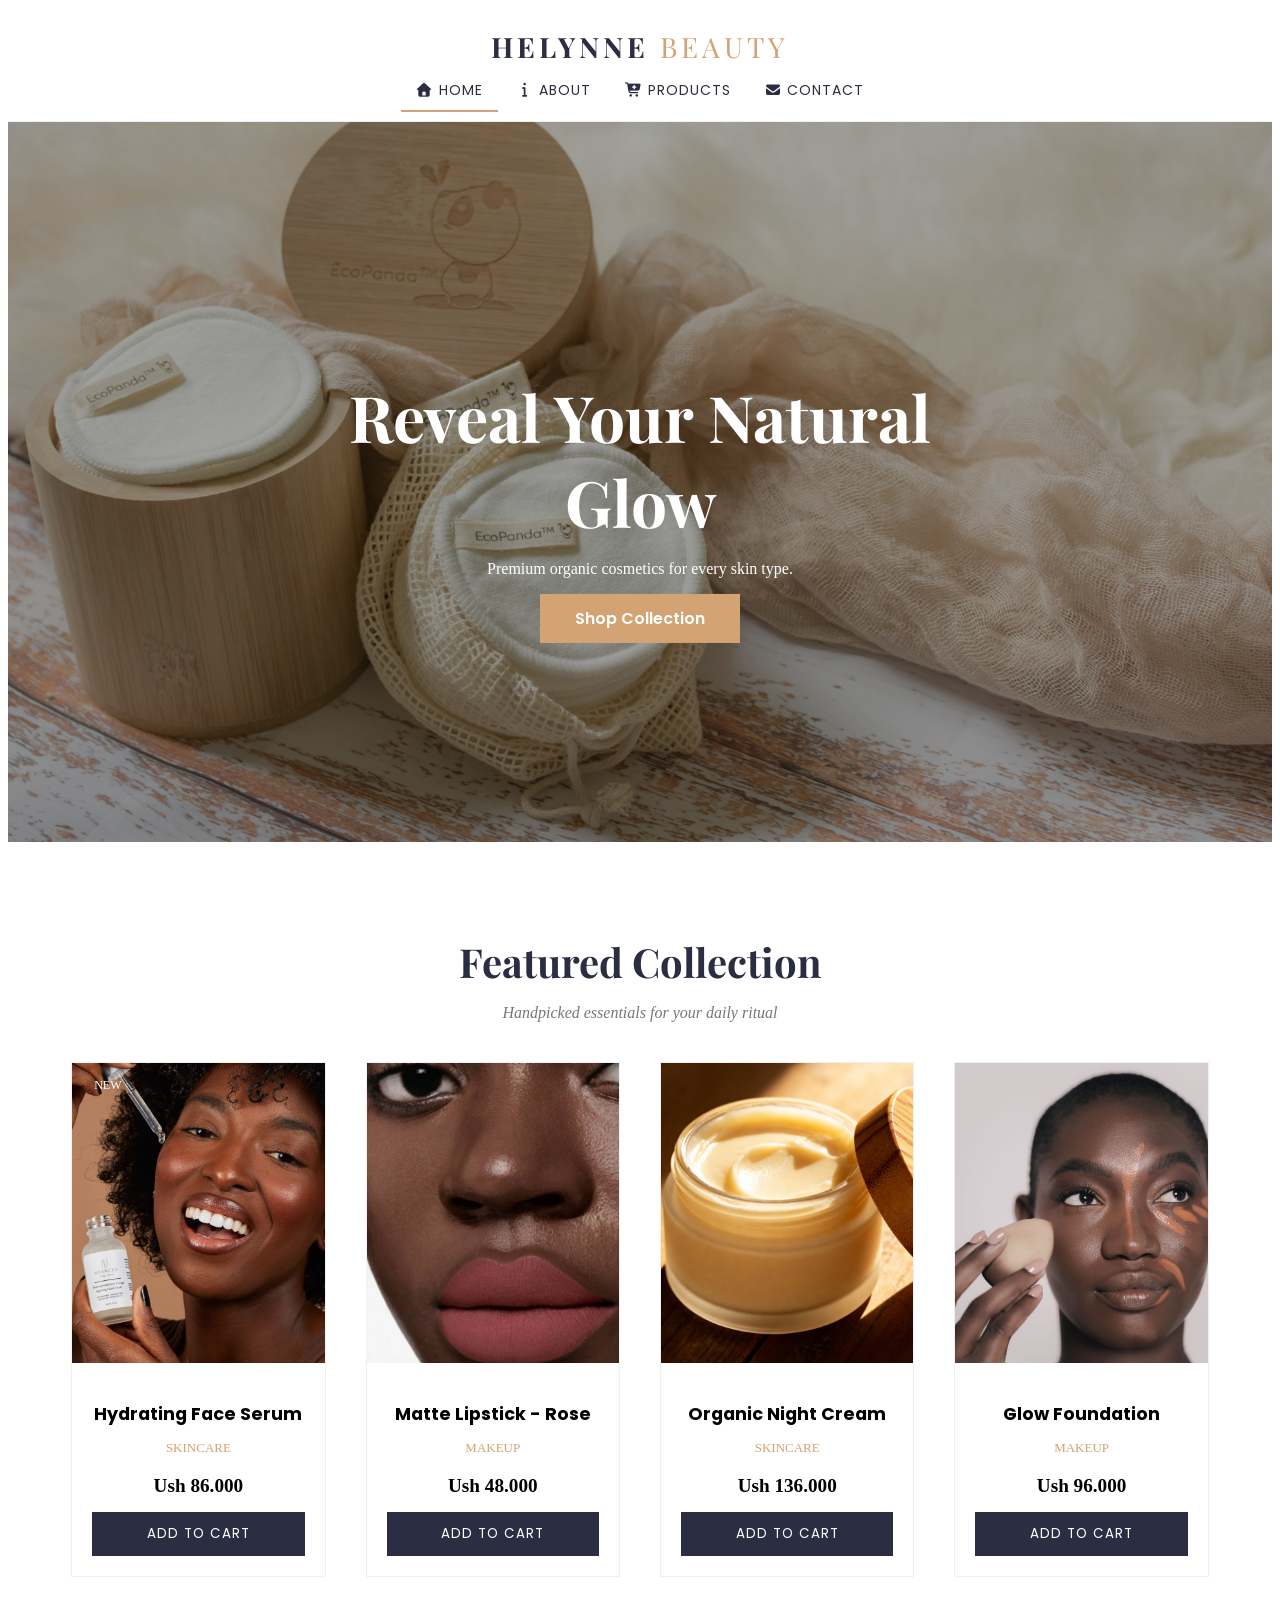
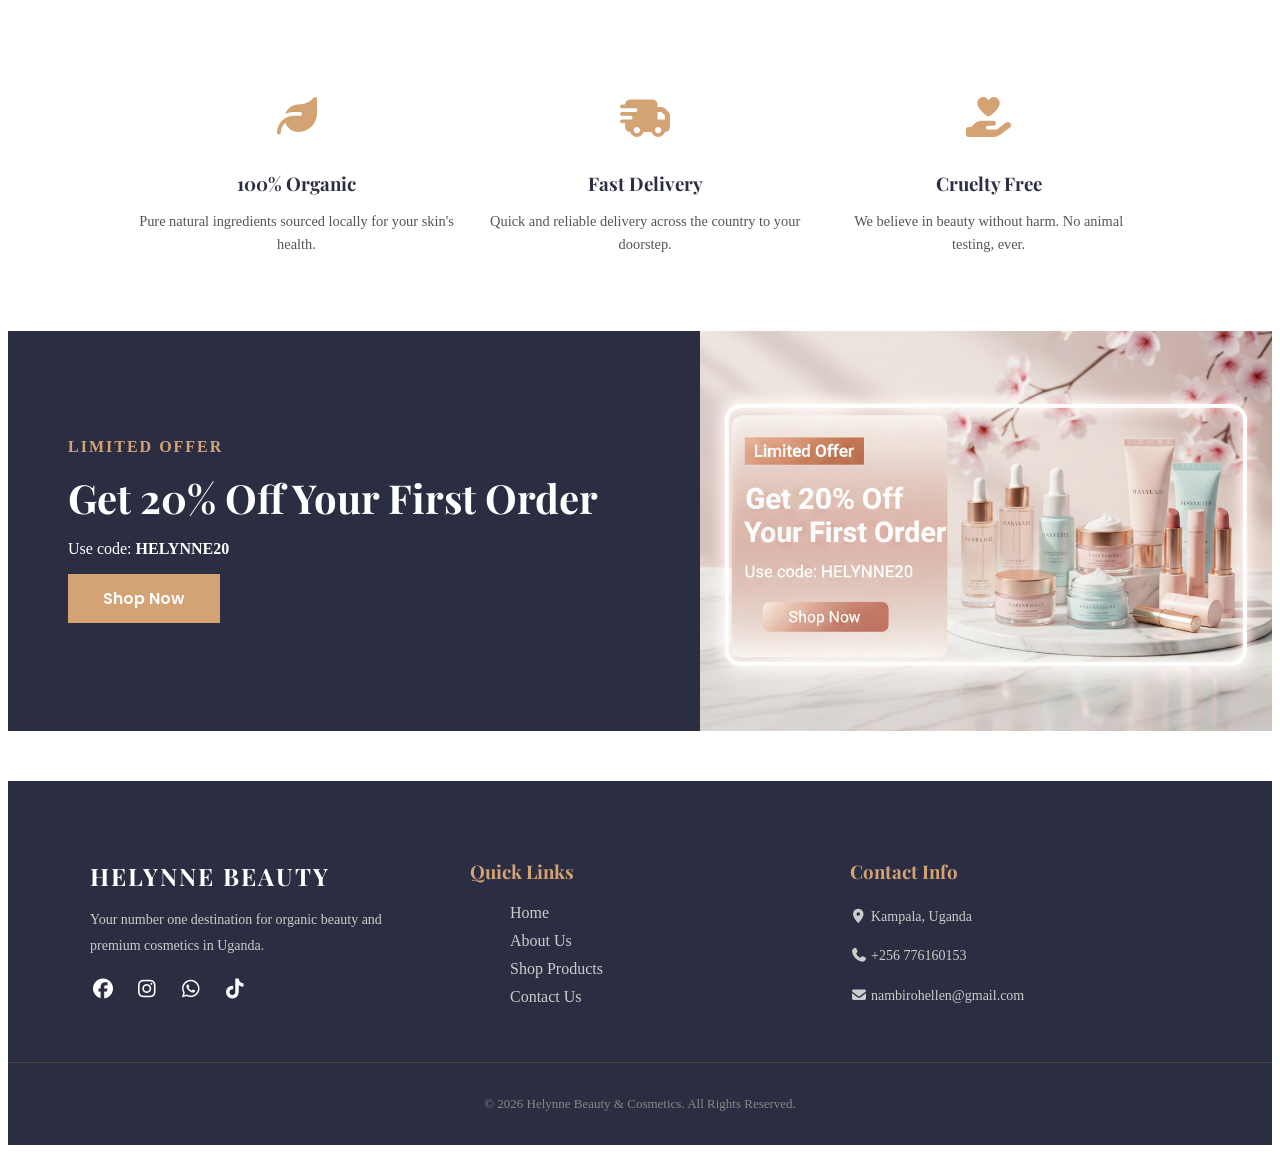
<file: index.html>
<!DOCTYPE html>
<html lang="en">
<head>
    <meta charset="UTF-8">
    <meta name="viewport" content="width=device-width, initial-scale=1.0">
    <link rel="stylesheet" href="assets/style.css">
    <link rel="stylesheet" href="assets/fontawesome/css/all.min.css">
    <link rel="preconnect" href="https://fonts.googleapis.com">
    <link rel="preconnect" href="https://fonts.gstatic.com" crossorigin>
    <link href="https://fonts.googleapis.com/css2?family=Playfair+Display:wght@700&family=Poppins:wght@300;400;600&display=swap" rel="stylesheet">
    <title>Helynne Beauty | Home</title>
</head>
<body>
    <nav class="navbar">
    <div class="nav-container">
        <div class="logo">
            <a href="index.html">HELYNNE <span>BEAUTY</span></a>
        </div>

        <div class="nav-links">
            <a class="active" href="index.html"><i class="fa-solid fa-house"></i> Home</a> 
            <a href="about.html"><i class="fa-solid fa-info"></i> ABOUT</a> 
            <a href="products.html"><i class="fa-solid fa-cart-plus"></i> PRODUCTS</a>
            <a href="contact.html"><i class="fa-solid fa-envelope"></i> CONTACT</a>
        </div>
    </div>
</nav>
<section class="hero-section">
    <div class="slider-wrapper">
        <div class="slide">
            <img src="assets/images/hero1.jpg" alt="Skincare">
            <div class="hero-content">
                <h1>Reveal Your Natural Glow</h1>
                <p>Premium organic cosmetics for every skin type.</p>
                <a href="products.html" class="cta-btn">Shop Collection</a>
            </div>
        </div>
        <div class="slide">
            <img src="assets/images/hero2.jpg" alt="Makeup">
            <div class="hero-content">
                <h1>Bold Colors, Bold You</h1>
                <p>Discover our new long-lasting matte range.</p>
                <a href="products.html" class="cta-btn">Explore Now</a>
            </div>
        </div>
        <div class="slide">
            <img src="assets/images/hero3.jpg" alt="Perfume">
            <div class="hero-content">
                <h1>Signature Scents</h1>
                <p>Find the fragrance that defines your essence.</p>
                <a href="products.html" class="cta-btn">View Scents</a>
            </div>
        </div>
    </div>
</section>
<section class="featured-products">
    <div class="section-title">
        <h2>Featured Collection</h2>
        <p>Handpicked essentials for your daily ritual</p>
    </div>

    <div class="product-grid">
        <div class="product-card">
            <div class="product-image">
                <img src="assets/images/serum.jpeg" alt="Product Name">
                <span class="badge">New</span>
            </div>
            <div class="product-info">
                <h3>Hydrating Face Serum</h3>
                <p class="category">Skincare</p>
                <p class="price">Ush 86.000</p>
                <button class="add-btn">Add to Cart</button>
            </div>
        </div>

        <div class="product-card">
            <div class="product-image">
                <img src="assets/images/maze-lipstick.jpeg" alt="Product Name">
            </div>
            <div class="product-info">
                <h3>Matte Lipstick - Rose</h3>
                <p class="category">Makeup</p>
                <p class="price">Ush 48.000</p>
                <button class="add-btn">Add to Cart</button>
            </div>
        </div>

        <div class="product-card">
            <div class="product-image">
                <img src="assets/images/cream.jpeg" alt="Product Name">
            </div>
            <div class="product-info">
                <h3>Organic Night Cream</h3>
                <p class="category">Skincare</p>
                <p class="price">Ush 136.000</p>
                <button class="add-btn">Add to Cart</button>
            </div>
        </div>

        <div class="product-card">
            <div class="product-image">
                <img src="assets/images/glow.jpeg" alt="Product Name">
            </div>
            <div class="product-info">
                <h3>Glow Foundation</h3>
                <p class="category">Makeup</p>
                <p class="price">Ush 96.000</p>
                <button class="add-btn">Add to Cart</button>
            </div>
        </div>
    </div>
</section>
<section class="benefits">
    <div class="benefit-item">
        <i class="fa-solid fa-leaf"></i>
        <h3>100% Organic</h3>
        <p>Pure natural ingredients sourced locally for your skin's health.</p>
    </div>
    <div class="benefit-item">
        <i class="fa-solid fa-truck-fast"></i>
        <h3>Fast Delivery</h3>
        <p>Quick and reliable delivery across the country to your doorstep.</p>
    </div>
    <div class="benefit-item">
        <i class="fa-solid fa-hand-holding-heart"></i>
        <h3>Cruelty Free</h3>
        <p>We believe in beauty without harm. No animal testing, ever.</p>
    </div>
</section>

<section class="promo-banner">
    <div class="promo-text">
        <span>Limited Offer</span>
        <h2>Get 20% Off Your First Order</h2>
        <p>Use code: <strong>HELYNNE20</strong></p>
        <a href="products.html" class="cta-btn">Shop Now</a>
    </div>
    <div class="promo-image">
        <img src="assets/images/promo-bg.png" alt="Promo Banner">
    </div>
</section>
<footer class="main-footer">
    <div class="footer-container">
        <div class="footer-col">
            <h2 class="footer-logo">HELYNNE <span>BEAUTY</span></h2>
            <p>Your number one destination for organic beauty and premium cosmetics in Uganda.</p>
            <div class="social-links">
                <a href="#"><i class="fa-brands fa-facebook"></i></a>
                <a href="#"><i class="fa-brands fa-instagram"></i></a>
                <a href="#"><i class="fa-brands fa-whatsapp"></i></a>
                <a href="#"><i class="fa-brands fa-tiktok"></i></a>
            </div>
        </div>

        <div class="footer-col">
            <h3>Quick Links</h3>
            <ul>
                <li><a href="index.html">Home</a></li>
                <li><a href="about.html">About Us</a></li>
                <li><a href="products.html">Shop Products</a></li>
                <li><a href="contact.html">Contact Us</a></li>
            </ul>
        </div>

        <div class="footer-col">
            <h3>Contact Info</h3>
            <p><i class="fa-solid fa-location-dot"></i> Kampala, Uganda</p>
            <p><i class="fa-solid fa-phone"></i> +256 776160153</p>
            <p><i class="fa-solid fa-envelope"></i> nambirohellen@gmail.com</p>
        </div>
    </div>

    <div class="footer-bottom">
        <p>&copy; 2026 Helynne Beauty & Cosmetics. All Rights Reserved.</p>
    </div>
</footer>
</body>
</html>
</file>
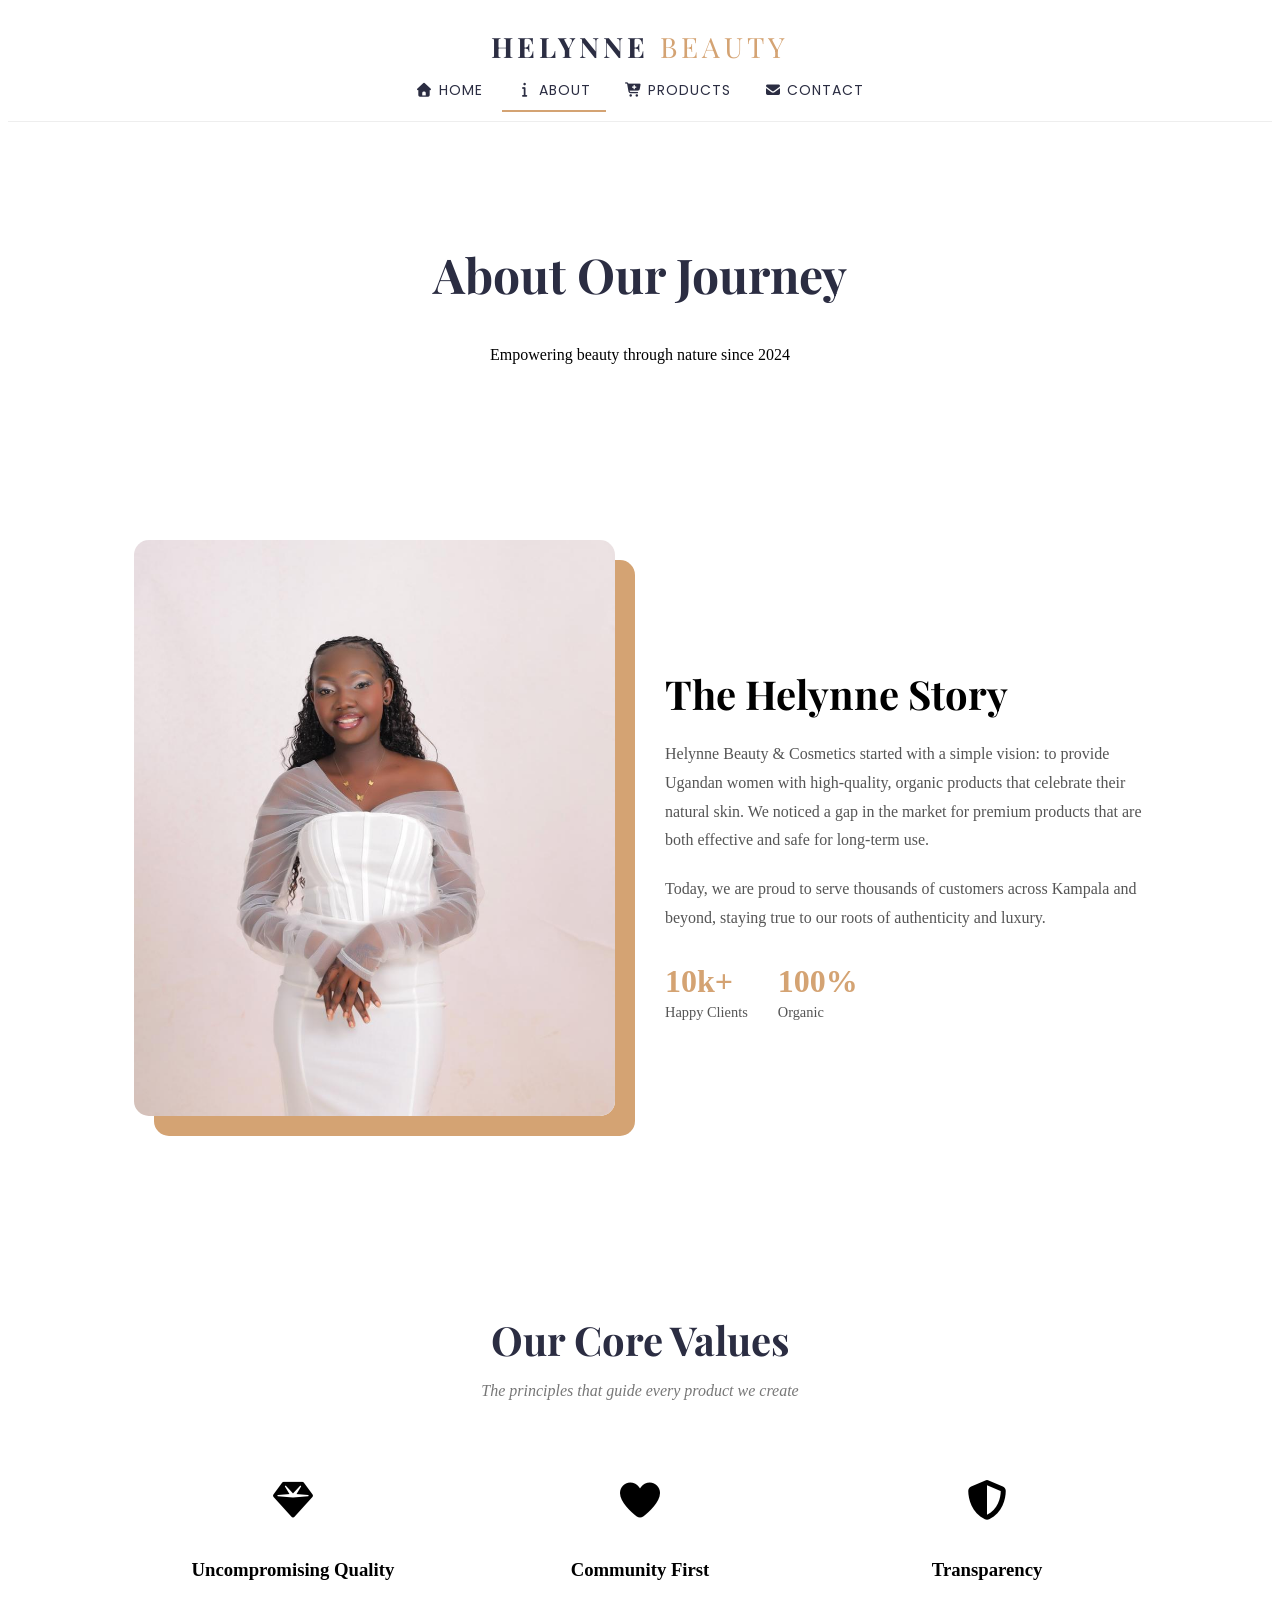
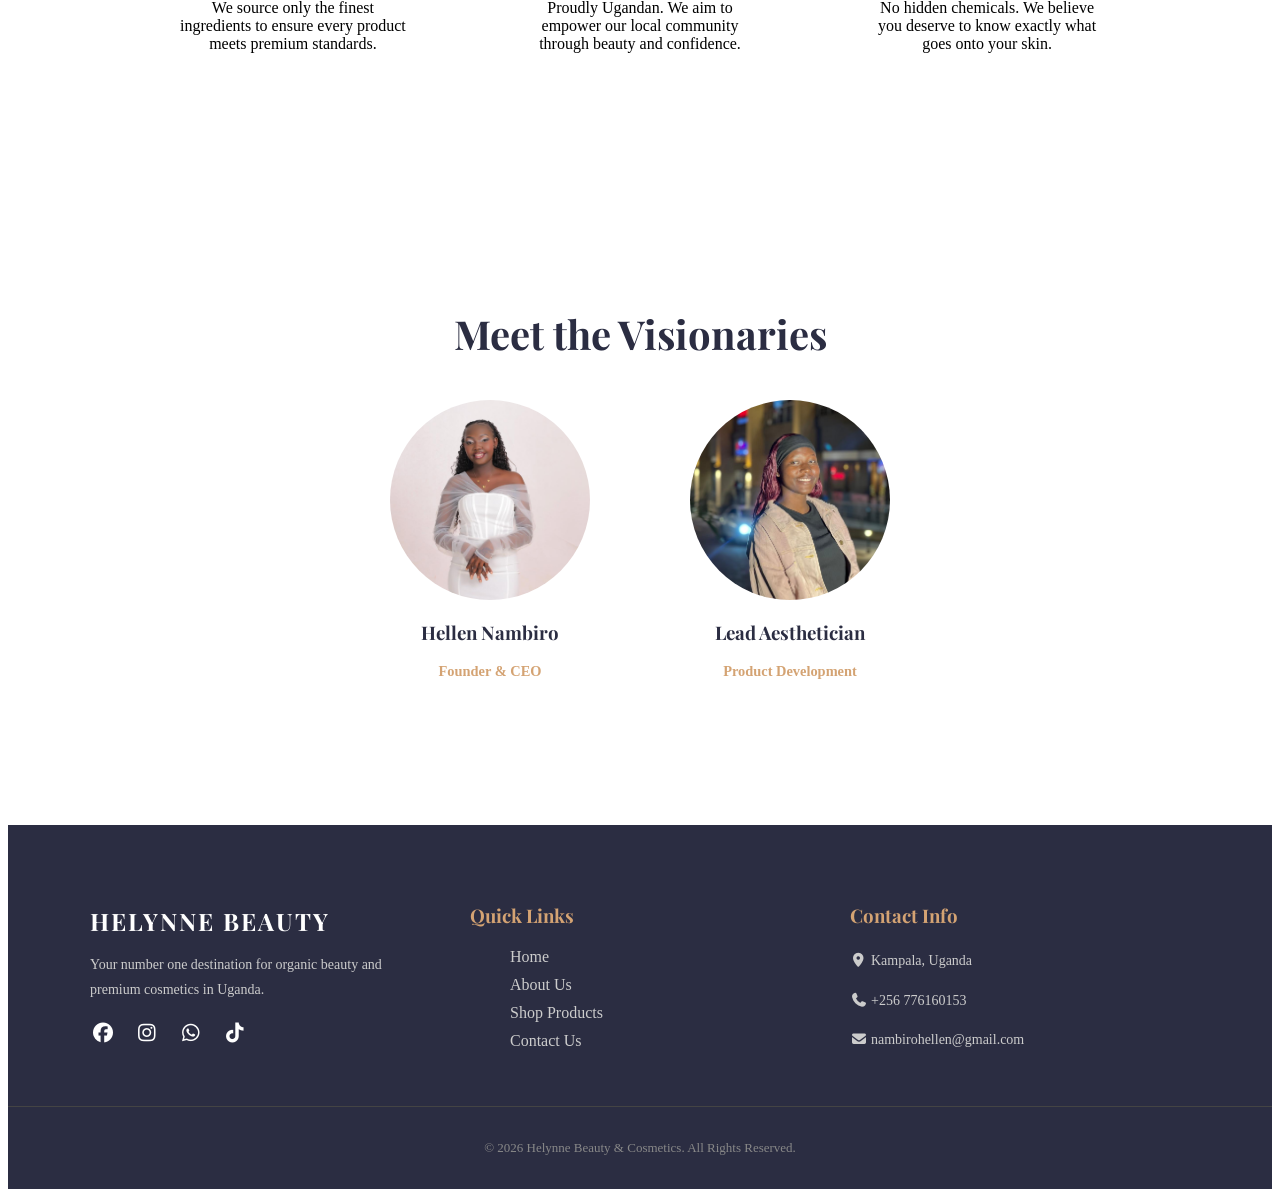
<file: about.html>
<!DOCTYPE html>
<html lang="en">
<head>
    <meta charset="UTF-8">
    <meta name="viewport" content="width=device-width, initial-scale=1.0">
    <link rel="stylesheet" href="assets/style.css">
    <link rel="stylesheet" href="assets/fontawesome/css/all.min.css">
    <link rel="preconnect" href="https://fonts.googleapis.com">
    <link rel="preconnect" href="https://fonts.gstatic.com" crossorigin>
    <link href="https://fonts.googleapis.com/css2?family=Playfair+Display:wght@700&family=Poppins:wght@300;400;600&display=swap" rel="stylesheet">
    <title>Helynne Beauty | About Us</title>
</head>
<body>
    <nav class="navbar">
    <div class="nav-container">
        <div class="logo">
            <a href="index.html">HELYNNE <span>BEAUTY</span></a>
        </div>

        <div class="nav-links">
            <a href="index.html"><i class="fa-solid fa-house"></i> Home</a> 
            <a class="active" href="about.html"><i class="fa-solid fa-info"></i> ABOUT</a> 
            <a href="products.html"><i class="fa-solid fa-cart-plus"></i> PRODUCTS</a>
            <a href="contact.html"><i class="fa-solid fa-envelope"></i> CONTACT</a>
        </div>
    </div>
</nav>
<section class="about-hero">
    <h1>About Our Journey</h1>
    <p>Empowering beauty through nature since 2024</p>
</section>
<section class="about-story">
    <div class="story-container">
        <div class="story-image">
            <img src="assets/images/founder.JPG" alt="Our Founder">
        </div>
        <div class="story-text">
            <h2>The Helynne Story</h2>
            <p>Helynne Beauty & Cosmetics started with a simple vision: to provide Ugandan women with high-quality, organic products that celebrate their natural skin. We noticed a gap in the market for premium products that are both effective and safe for long-term use.</p>
            <p>Today, we are proud to serve thousands of customers across Kampala and beyond, staying true to our roots of authenticity and luxury.</p>
            
            <div class="stats">
                <div class="stat-box">
                    <span>10k+</span>
                    <p>Happy Clients</p>
                </div>
                <div class="stat-box">
                    <span>100%</span>
                    <p>Organic</p>
                </div>
            </div>
        </div>
    </div>
</section>
<section class="our-values">
    <div class="section-title">
        <h2>Our Core Values</h2>
        <p>The principles that guide every product we create</p>
    </div>
    
    <div class="values-grid">
        <div class="value-card">
            <i class="fa-solid fa-gem"></i>
            <h3>Uncompromising Quality</h3>
            <p>We source only the finest ingredients to ensure every product meets premium standards.</p>
        </div>
        
        <div class="value-card">
            <i class="fa-solid fa-heart"></i>
            <h3>Community First</h3>
            <p>Proudly Ugandan. We aim to empower our local community through beauty and confidence.</p>
        </div>
        
        <div class="value-card">
            <i class="fa-solid fa-shield-halved"></i>
            <h3>Transparency</h3>
            <p>No hidden chemicals. We believe you deserve to know exactly what goes onto your skin.</p>
        </div>
    </div>
</section>
<section class="our-team">
    <div class="section-title">
        <h2>Meet the Visionaries</h2>
    </div>

    <div class="team-grid">
        <div class="team-member">
            <div class="member-img">
                <img src="assets/images/founder.JPG" alt="Founder">
            </div>
            <div class="member-info">
                <h3>Hellen Nambiro</h3>
                <p>Founder & CEO</p>
            </div>
        </div>

        <div class="team-member">
            <div class="member-img">
                <img src="assets/images/specialist.JPG" alt="Skin Specialist">
            </div>
            <div class="member-info">
                <h3>Lead Aesthetician</h3>
                <p>Product Development</p>
            </div>
        </div>
    </div>
</section>
<footer class="main-footer">
    <div class="footer-container">
        <div class="footer-col">
            <h2 class="footer-logo">HELYNNE <span>BEAUTY</span></h2>
            <p>Your number one destination for organic beauty and premium cosmetics in Uganda.</p>
            <div class="social-links">
                <a href="#"><i class="fa-brands fa-facebook"></i></a>
                <a href="#"><i class="fa-brands fa-instagram"></i></a>
                <a href="#"><i class="fa-brands fa-whatsapp"></i></a>
                <a href="#"><i class="fa-brands fa-tiktok"></i></a>
            </div>
        </div>

        <div class="footer-col">
            <h3>Quick Links</h3>
            <ul>
                <li><a href="index.html">Home</a></li>
                <li><a href="about.html">About Us</a></li>
                <li><a href="products.html">Shop Products</a></li>
                <li><a href="contact.html">Contact Us</a></li>
            </ul>
        </div>

        <div class="footer-col">
            <h3>Contact Info</h3>
            <p><i class="fa-solid fa-location-dot"></i> Kampala, Uganda</p>
            <p><i class="fa-solid fa-phone"></i> +256 776160153</p>
            <p><i class="fa-solid fa-envelope"></i> nambirohellen@gmail.com</p>
        </div>
    </div>

    <div class="footer-bottom">
        <p>&copy; 2026 Helynne Beauty & Cosmetics. All Rights Reserved.</p>
    </div>
</footer>
</body>
</html>
</file>
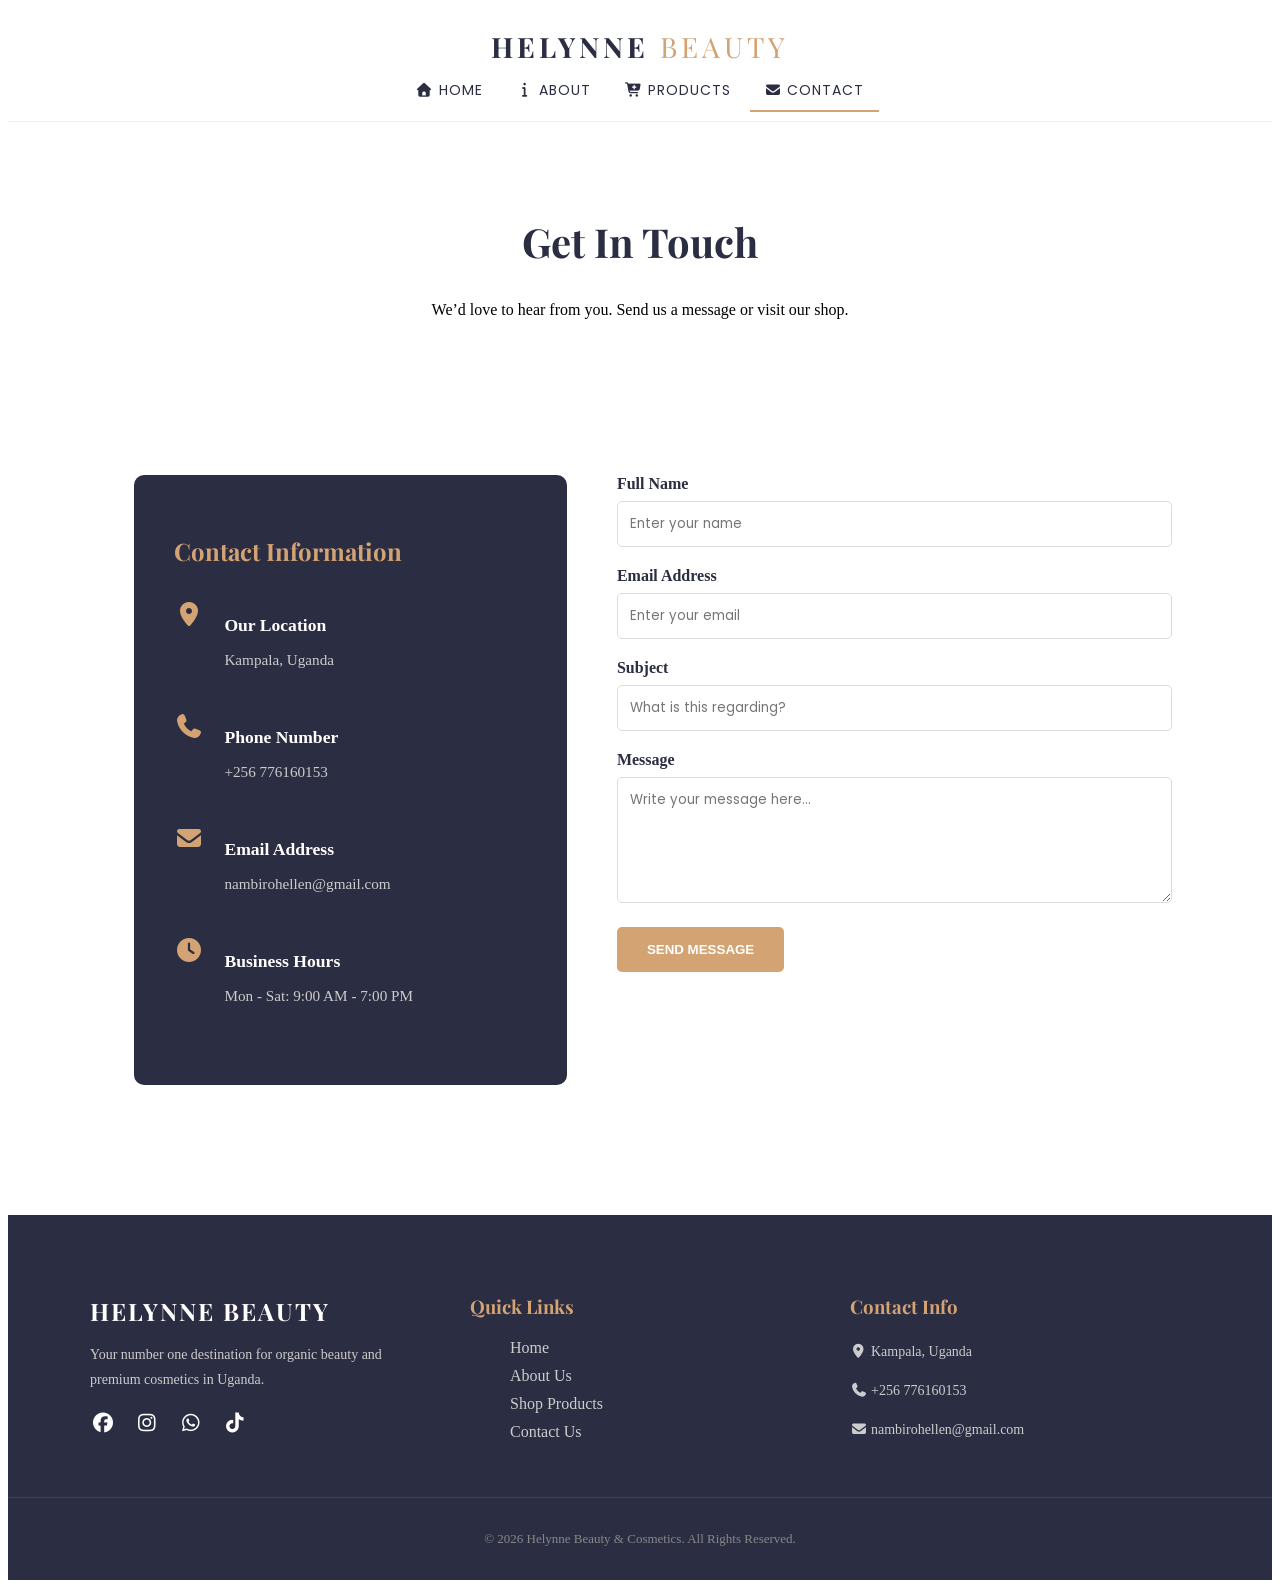
<file: contact.html>
<!DOCTYPE html>
<html lang="en">
<head>
    <meta charset="UTF-8">
    <meta name="viewport" content="width=device-width, initial-scale=1.0">
    <link rel="stylesheet" href="assets/style.css">
    <link rel="stylesheet" href="assets/fontawesome/css/all.min.css">
    <link rel="preconnect" href="https://fonts.googleapis.com">
    <link rel="preconnect" href="https://fonts.gstatic.com" crossorigin>
    <link href="https://fonts.googleapis.com/css2?family=Playfair+Display:wght@700&family=Poppins:wght@300;400;600&display=swap" rel="stylesheet">
    <title>Helynne Beauty | Contact Us</title>
</head>
<body>
    <nav class="navbar">
    <div class="nav-container">
        <div class="logo">
            <a href="index.html">HELYNNE <span>BEAUTY</span></a>
        </div>

        <div class="nav-links">
            <a href="index.html"><i class="fa-solid fa-house"></i> Home</a> 
            <a href="about.html"><i class="fa-solid fa-info"></i> ABOUT</a> 
            <a href="products.html"><i class="fa-solid fa-cart-plus"></i> PRODUCTS</a>
            <a class="active" href="contact.html"><i class="fa-solid fa-envelope"></i> CONTACT</a>
        </div>
    </div>
</nav>
<section class="contact-hero">
    <h1>Get In Touch</h1>
    <p>We’d love to hear from you. Send us a message or visit our shop.</p>
</section>

<section class="contact-section">
    <div class="contact-container">
        <div class="contact-info-panel">
            <h2>Contact Information</h2>
            <div class="info-item">
                <i class="fa-solid fa-location-dot"></i>
                <div>
                    <h3>Our Location</h3>
                    <p>Kampala, Uganda</p>
                </div>
            </div>
            <div class="info-item">
                <i class="fa-solid fa-phone"></i>
                <div>
                    <h3>Phone Number</h3>
                    <p>+256 776160153</p>
                </div>
            </div>
            <div class="info-item">
                <i class="fa-solid fa-envelope"></i>
                <div>
                    <h3>Email Address</h3>
                    <p>nambirohellen@gmail.com</p>
                </div>
            </div>
            <div class="info-item">
                <i class="fa-solid fa-clock"></i>
                <div>
                    <h3>Business Hours</h3>
                    <p>Mon - Sat: 9:00 AM - 7:00 PM</p>
                </div>
            </div>
        </div>

        <div class="contact-form-panel">
            <form action="#">
                <div class="form-group">
                    <label for="name">Full Name</label>
                    <input type="text" id="name" placeholder="Enter your name" required>
                </div>
                <div class="form-group">
                    <label for="email">Email Address</label>
                    <input type="email" id="email" placeholder="Enter your email" required>
                </div>
                <div class="form-group">
                    <label for="subject">Subject</label>
                    <input type="text" id="subject" placeholder="What is this regarding?">
                </div>
                <div class="form-group">
                    <label for="message">Message</label>
                    <textarea id="message" rows="5" placeholder="Write your message here..." required></textarea>
                </div>
                <button type="submit" class="submit-btn">Send Message</button>
            </form>
        </div>
    </div>
</section>
<footer class="main-footer">
    <div class="footer-container">
        <div class="footer-col">
            <h2 class="footer-logo">HELYNNE <span>BEAUTY</span></h2>
            <p>Your number one destination for organic beauty and premium cosmetics in Uganda.</p>
            <div class="social-links">
                <a href="#"><i class="fa-brands fa-facebook"></i></a>
                <a href="#"><i class="fa-brands fa-instagram"></i></a>
                <a href="#"><i class="fa-brands fa-whatsapp"></i></a>
                <a href="#"><i class="fa-brands fa-tiktok"></i></a>
            </div>
        </div>

        <div class="footer-col">
            <h3>Quick Links</h3>
            <ul>
                <li><a href="index.html">Home</a></li>
                <li><a href="about.html">About Us</a></li>
                <li><a href="products.html">Shop Products</a></li>
                <li><a href="contact.html">Contact Us</a></li>
            </ul>
        </div>

        <div class="footer-col">
            <h3>Contact Info</h3>
            <p><i class="fa-solid fa-location-dot"></i> Kampala, Uganda</p>
            <p><i class="fa-solid fa-phone"></i> +256 776160153</p>
            <p><i class="fa-solid fa-envelope"></i> nambirohellen@gmail.com</p>
        </div>
    </div>

    <div class="footer-bottom">
        <p>&copy; 2026 Helynne Beauty & Cosmetics. All Rights Reserved.</p>
    </div>
</footer>
</body>
</html>
</file>
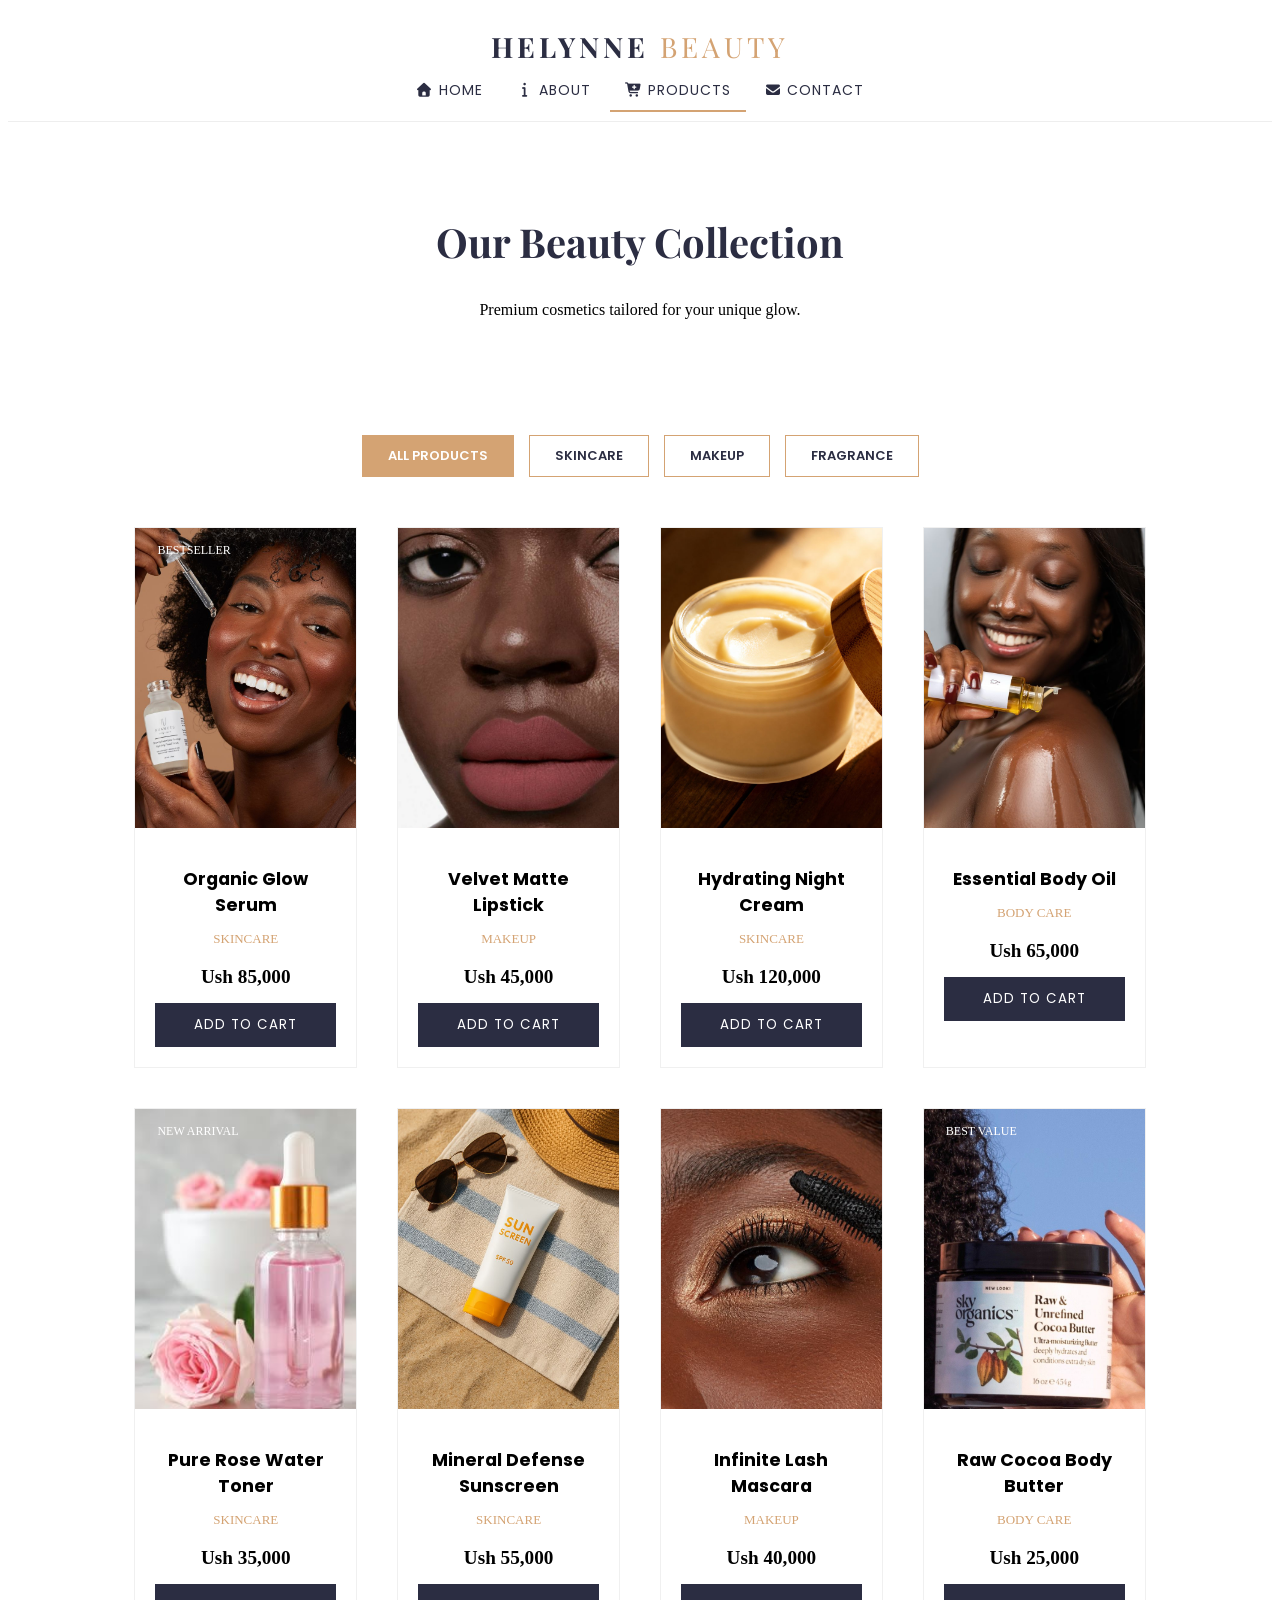
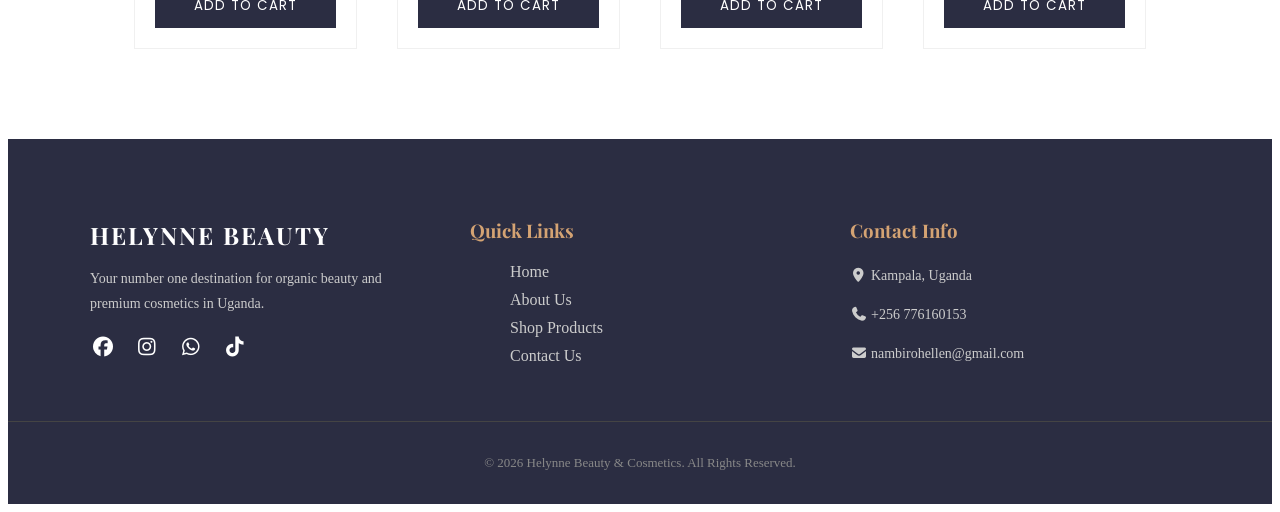
<file: products.html>
<!DOCTYPE html>
<html lang="en">
<head>
    <meta charset="UTF-8">
    <meta name="viewport" content="width=device-width, initial-scale=1.0">
    <link rel="stylesheet" href="assets/style.css">
    <link rel="stylesheet" href="assets/fontawesome/css/all.min.css">
    <link rel="preconnect" href="https://fonts.googleapis.com">
    <link rel="preconnect" href="https://fonts.gstatic.com" crossorigin>
    <link href="https://fonts.googleapis.com/css2?family=Playfair+Display:wght@700&family=Poppins:wght@300;400;600&display=swap" rel="stylesheet">
    <title>Helynne Beauty | Products</title>
</head>
<body>
    <nav class="navbar">
    <div class="nav-container">
        <div class="logo">
            <a href="index.html">HELYNNE <span>BEAUTY</span></a>
        </div>

        <div class="nav-links">
            <a href="index.html"><i class="fa-solid fa-house"></i> Home</a> 
            <a href="about.html"><i class="fa-solid fa-info"></i> ABOUT</a> 
            <a class="active" href="products.html"><i class="fa-solid fa-cart-plus"></i> PRODUCTS</a>
            <a href="contact.html"><i class="fa-solid fa-envelope"></i> CONTACT</a>
        </div>
    </div>
</nav>
<section class="products-header">
    <h1>Our Beauty Collection</h1>
    <p>Premium cosmetics tailored for your unique glow.</p>
</section>

<section class="shop-section">
    <div class="category-filter">
        <button class="filter-btn active">All Products</button>
        <button class="filter-btn">Skincare</button>
        <button class="filter-btn">Makeup</button>
        <button class="filter-btn">Fragrance</button>
    </div>

    <div class="product-grid">
        <div class="product-card">
            <div class="product-image">
                <img src="assets/images/serum.jpeg" alt="Organic Glow Serum">
                <span class="badge">Bestseller</span>
            </div>
            <div class="product-info">
                <h3>Organic Glow Serum</h3>
                <p class="category">Skincare</p>
                <p class="price">Ush 85,000</p>
                <button class="add-btn">Add to Cart</button>
            </div>
        </div>

        <div class="product-card">
            <div class="product-image">
                <img src="assets/images/maze-lipstick.jpeg" alt="Matte Lipstick">
            </div>
            <div class="product-info">
                <h3>Velvet Matte Lipstick</h3>
                <p class="category">Makeup</p>
                <p class="price">Ush 45,000</p>
                <button class="add-btn">Add to Cart</button>
            </div>
        </div>

        <div class="product-card">
            <div class="product-image">
                <img src="assets/images/cream.jpeg" alt="Night Cream">
            </div>
            <div class="product-info">
                <h3>Hydrating Night Cream</h3>
                <p class="category">Skincare</p>
                <p class="price">Ush 120,000</p>
                <button class="add-btn">Add to Cart</button>
            </div>
        </div>

        <div class="product-card">
            <div class="product-image">
                <img src="assets/images/body-oil.jpeg" alt="Body Oil">
            </div>
            <div class="product-info">
                <h3>Essential Body Oil</h3>
                <p class="category">Body Care</p>
                <p class="price">Ush 65,000</p>
                <button class="add-btn">Add to Cart</button>
            </div>
        </div>
        <div class="product-card">
            <div class="product-image">
                <img src="assets/images/pure-rose.jpeg" alt="Rose Water Toner">
                <span class="badge">New Arrival</span>
            </div>
            <div class="product-info">
                <h3>Pure Rose Water Toner</h3>
                <p class="category">Skincare</p>
                <p class="price">Ush 35,000</p>
                <button class="add-btn">Add to Cart</button>
            </div>
        </div>

        <div class="product-card">
            <div class="product-image">
                <img src="assets/images/sunscreen.jpeg" alt="Mineral Sunscreen">
            </div>
            <div class="product-info">
                <h3>Mineral Defense Sunscreen</h3>
                <p class="category">Skincare</p>
                <p class="price">Ush 55,000</p>
                <button class="add-btn">Add to Cart</button>
            </div>
        </div>

        <div class="product-card">
            <div class="product-image">
                <img src="assets/images/mascara.jpeg" alt="Volume Mascara">
            </div>
            <div class="product-info">
                <h3>Infinite Lash Mascara</h3>
                <p class="category">Makeup</p>
                <p class="price">Ush 40,000</p>
                <button class="add-btn">Add to Cart</button>
            </div>
        </div>

        <div class="product-card">
            <div class="product-image">
                <img src="assets/images/cocoa.jpeg" alt="Cocoa Butter Lotion">
                <span class="badge">Best Value</span>
            </div>
            <div class="product-info">
                <h3>Raw Cocoa Body Butter</h3>
                <p class="category">Body Care</p>
                <p class="price">Ush 25,000</p>
                <button class="add-btn">Add to Cart</button>
            </div>
        </div>
        
        </div>
</section>
<footer class="main-footer">
    <div class="footer-container">
        <div class="footer-col">
            <h2 class="footer-logo">HELYNNE <span>BEAUTY</span></h2>
            <p>Your number one destination for organic beauty and premium cosmetics in Uganda.</p>
            <div class="social-links">
                <a href="#"><i class="fa-brands fa-facebook"></i></a>
                <a href="#"><i class="fa-brands fa-instagram"></i></a>
                <a href="#"><i class="fa-brands fa-whatsapp"></i></a>
                <a href="#"><i class="fa-brands fa-tiktok"></i></a>
            </div>
        </div>

        <div class="footer-col">
            <h3>Quick Links</h3>
            <ul>
                <li><a href="index.html">Home</a></li>
                <li><a href="about.html">About Us</a></li>
                <li><a href="products.html">Shop Products</a></li>
                <li><a href="contact.html">Contact Us</a></li>
            </ul>
        </div>

        <div class="footer-col">
            <h3>Contact Info</h3>
            <p><i class="fa-solid fa-location-dot"></i> Kampala, Uganda</p>
            <p><i class="fa-solid fa-phone"></i> +256 776160153</p>
            <p><i class="fa-solid fa-envelope"></i> nambirohellen@gmail.com</p>
        </div>
    </div>

    <div class="footer-bottom">
        <p>&copy; 2026 Helynne Beauty & Cosmetics. All Rights Reserved.</p>
    </div>
</footer>
</body>
</html>
</file>
<file: assets/style.css>
/* Add these to your existing :root variables */
:root {
    --primary-color: #d4a373;
    --dark-text: #2b2d42;
    --light-text: #ffffff;
    --heading-font: 'Playfair Display', serif;
    --body-font: 'Poppins', sans-serif;
}

.navbar {
    background-color: var(--light-text); /* White background for a clean look */
    padding: 20px 0;
    border-bottom: 1px solid #eee;
    width: 100%;
}

.nav-container {
    display: flex;
    flex-direction: column; /* Stack logo on top of links */
    align-items: center;
    gap: 15px;
}

/* Logo Styling */
.logo a {
    font-family: var(--heading-font);
    font-size: 28px;
    font-weight: bold;
    color: var(--dark-text);
    text-decoration: none;
    letter-spacing: 4px;
}

.logo span {
    color: var(--primary-color);
    font-weight: 300;
}

/* Links Styling */
.nav-links a {
    padding: 10px 15px;
    color: var(--dark-text);
    text-decoration: none;
    font-size: 14px;
    font-family: var(--body-font);
    text-transform: uppercase;
    letter-spacing: 1px;
    transition: 0.3s;
}

.nav-links a:hover {
    color: var(--primary-color);
}

.nav-links a.active {
    border-bottom: 2px solid var(--primary-color);
}

/* Responsive adjustment */
@media screen and (max-width: 600px) {
    .nav-links {
        display: flex;
        flex-direction: column;
        text-align: center;
    }
}

/* Hero Container */
.hero-section {
    width: 100%;
    height: 80vh;
    overflow: hidden; /* Hides the slides that aren't active */
    position: relative;
}

/* The Moving Wrapper */
.slider-wrapper {
    display: flex;
    width: 300%; /* 100% per slide (3 slides = 300%) */
    height: 100%;
    animation: slideLoop 15s infinite ease-in-out;
}

.slide {
    width: 100.33%; /* Each slide takes up 1/3 of the wrapper */
    position: relative;
}

.slide img {
    width: 100%;
    height: 100%;
    object-fit: cover;
    filter: brightness(65%);
}

/* Keyframes for the animation */
@keyframes slideLoop {
    0% { transform: translateX(0%); }          /* Slide 1 */
    30% { transform: translateX(0%); }         /* Pause on Slide 1 */
    33% { transform: translateX(-33.33%); }    /* Move to Slide 2 */
    63% { transform: translateX(-33.33%); }    /* Pause on Slide 2 */
    66% { transform: translateX(-66.66%); }    /* Move to Slide 3 */
    96% { transform: translateX(-66.66%); }    /* Pause on Slide 3 */
    100% { transform: translateX(0%); }        /* Reset to Slide 1 */
}

/* Reusing your hero-content styles */
.hero-content {
    position: absolute;
    top: 50%;
    left: 50%;
    transform: translate(-50%, -50%);
    text-align: center;
    color: var(--light-text);
}

.hero-content h1 {
    font-family: var(--heading-font);
    font-size: clamp(2rem, 5vw, 4rem); /* Responsive font size */
    margin-bottom: 15px;
}

.cta-btn {
    display: inline-block;
    padding: 12px 35px;
    background-color: var(--primary-color);
    color: white;
    text-decoration: none;
    font-family: var(--body-font);
    font-weight: 600;
    transition: 0.4s;
}

.cta-btn:hover {
    background-color: var(--dark-text);
}
.featured-products {
    padding: 60px 5%;
    background-color: var(--light-text);
}

.section-title {
    text-align: center;
    margin-bottom: 40px;
}

.section-title h2 {
    font-family: var(--heading-font);
    font-size: 2.5rem;
    color: var(--dark-text);
    margin-bottom: 10px;
}

.section-title p {
    color: #777;
    font-style: italic;
}

/* Grid Layout */
.product-grid {
    display: grid;
    grid-template-columns: repeat(auto-fit, minmax(250px, 1fr));
    gap: 30px;
}

/* Product Card */
.product-card {
    background: #fff;
    border: 1px solid #f0f0f0;
    transition: transform 0.3s ease, box-shadow 0.3s ease;
    position: relative;
    overflow: hidden;
}

.product-card:hover {
    transform: translateY(-5px);
    box-shadow: 0 10px 20px rgba(0,0,0,0.05);
}

.product-image {
    position: relative;
    height: 300px;
}

.product-image img {
    width: 100%;
    height: 100%;
    object-fit: cover;
}

.badge {
    position: absolute;
    top: 10px;
    left: 10px;
    background: var(--accent-color);
    color: white;
    padding: 5px 12px;
    font-size: 12px;
    text-transform: uppercase;
}

/* Info Section */
.product-info {
    padding: 20px;
    text-align: center;
}

.product-info h3 {
    font-family: var(--body-font);
    font-size: 1.1rem;
    margin-bottom: 5px;
}

.category {
    font-size: 13px;
    color: var(--primary-color);
    text-transform: uppercase;
    margin-bottom: 10px;
}

.price {
    font-weight: bold;
    font-size: 1.2rem;
    margin-bottom: 15px;
}

/* Add to Cart Button */
.add-btn {
    width: 100%;
    padding: 12px;
    background: var(--dark-text);
    color: white;
    border: none;
    cursor: pointer;
    font-family: var(--body-font);
    text-transform: uppercase;
    letter-spacing: 1px;
    transition: 0.3s;
}

.add-btn:hover {
    background: var(--primary-color);
}
/* Benefits Section */
.benefits {
    display: flex;
    justify-content: space-around;
    padding: 60px 10%;
    background-color: var(--secondary-color); /* The nude/cream color */
    text-align: center;
    gap: 20px;
}

.benefit-item i {
    font-size: 2.5rem;
    color: var(--primary-color);
    margin-bottom: 15px;
}

.benefit-item h3 {
    font-family: var(--heading-font);
    margin-bottom: 10px;
    color: var(--dark-text);
}

.benefit-item p {
    font-size: 0.9rem;
    color: #555;
    line-height: 1.6;
}

/* Promo Banner Section */
.promo-banner {
    display: flex;
    align-items: center;
    background-color: var(--dark-text);
    color: var(--light-text);
    overflow: hidden;
}

.promo-text {
    flex: 1;
    padding: 60px;
}

.promo-text span {
    color: var(--primary-color);
    text-transform: uppercase;
    letter-spacing: 2px;
    font-weight: bold;
}

.promo-text h2 {
    font-family: var(--heading-font);
    font-size: 2.5rem;
    margin: 15px 0;
}

.promo-image {
    flex: 1;
    height: 400px;
}

.promo-image img {
    width: 100%;
    height: 100%;
    object-fit: cover;
}

/* Responsive for Benefits and Promo */
@media screen and (max-width: 768px) {
    .benefits, .promo-banner {
        flex-direction: column;
    }
    .promo-image {
        width: 100%;
        height: 300px;
    }
}
.main-footer {
    background-color: var(--dark-text);
    color: var(--light-text);
    padding: 60px 0 20px;
    margin-top: 50px;
}

.footer-container {
    max-width: 1100px;
    margin: 0 auto;
    display: grid;
    grid-template-columns: repeat(auto-fit, minmax(250px, 1fr));
    gap: 40px;
    padding: 0 20px;
}

.footer-col h3 {
    font-family: var(--heading-font);
    margin-bottom: 20px;
    color: var(--primary-color);
    position: relative;
}

.footer-col h2.footer-logo {
    font-family: var(--heading-font);
    font-size: 24px;
    margin-bottom: 15px;
    letter-spacing: 2px;
}

.footer-col p {
    font-size: 14px;
    line-height: 1.8;
    color: #ccc;
    margin-bottom: 10px;
}

.footer-col ul {
    list-style: none;
}

.footer-col ul li {
    margin-bottom: 10px;
}

.footer-col ul li a {
    color: #ccc;
    text-decoration: none;
    transition: 0.3s;
}

.footer-col ul li a:hover {
    color: var(--primary-color);
    padding-left: 5px;
}

/* Social Media Icons */
.social-links {
    margin-top: 20px;
}

.social-links a {
    color: var(--light-text);
    font-size: 20px;
    margin-right: 15px;
    transition: 0.3s;
}

.social-links a:hover {
    color: var(--primary-color);
}

/* Footer Copyright */
.footer-bottom {
    text-align: center;
    border-top: 1px solid #444;
    margin-top: 40px;
    padding-top: 20px;
    font-size: 13px;
    color: #888;
}

/* Responsive Footer */
@media (max-width: 600px) {
    .footer-container {
        text-align: center;
    }
}
/* About Hero */
.about-hero {
    background-color: var(--secondary-color);
    padding: 80px 20px;
    text-align: center;
}

.about-hero h1 {
    font-family: var(--heading-font);
    font-size: 3rem;
    color: var(--dark-text);
}

/* Story Section */
.about-story {
    padding: 80px 10%;
    background: var(--light-text);
}

.story-container {
    display: flex;
    align-items: center;
    gap: 50px;
    flex-wrap: wrap; /* Helps with mobile view */
}

.story-image {
    flex: 1;
    min-width: 300px;
}

.story-image img {
    width: 100%;
    border-radius: 15px;
    box-shadow: 20px 20px 0px var(--primary-color); /* Stylish offset shadow */
}

.story-text {
    flex: 1;
    min-width: 300px;
}

.story-text h2 {
    font-family: var(--heading-font);
    font-size: 2.5rem;
    margin-bottom: 20px;
}

.story-text p {
    line-height: 1.8;
    color: #555;
    margin-bottom: 20px;
}

/* Stats Boxes */
.stats {
    display: flex;
    gap: 30px;
    margin-top: 30px;
}

.stat-box span {
    display: block;
    font-size: 2rem;
    font-weight: bold;
    color: var(--primary-color);
}

.stat-box p {
    font-size: 0.9rem;
    margin: 0;
}

/* Responsive adjustment */
@media screen and (max-width: 768px) {
    .story-container {
        flex-direction: column;
        text-align: center;
    }
    .story-image img {
        box-shadow: 10px 10px 0px var(--primary-color);
    }
}
/* Values Section */
.our-values {
    padding: 80px 10%;
    background-color: var(--bg-light);
    text-align: center;
}

.values-grid {
    display: grid;
    grid-template-columns: repeat(auto-fit, minmax(280px, 1fr));
    gap: 30px;
    margin-top: 40px;
}

.value-card {
    background: white;
    padding: 40px;
    border-radius: 10px;
    transition: 0.3s;
    border-bottom: 4px solid transparent;
}

.value-card:hover {
    border-bottom: 4px solid var(--primary-color);
    transform: translateY(-10px);
}

.value-card i {
    font-size: 2.5rem;
    color: var(--accent-color);
    margin-bottom: 20px;
}

/* Team Section */
.our-team {
    padding: 80px 10%;
    background: white;
}

.team-grid {
    display: flex;
    justify-content: center;
    gap: 50px;
    flex-wrap: wrap;
    margin-top: 40px;
}

.team-member {
    text-align: center;
    width: 250px;
}

.member-img {
    width: 200px;
    height: 200px;
    margin: 0 auto 20px;
    overflow: hidden;
    border-radius: 50%; /* Makes the team photos circular */
    border: 5px solid var(--secondary-color);
}

.member-img img {
    width: 100%;
    height: 100%;
    object-fit: cover;
}

.member-info h3 {
    font-family: var(--heading-font);
    color: var(--dark-text);
}

.member-info p {
    color: var(--primary-color);
    font-size: 0.9rem;
    font-weight: 600;
}
/* Products Page Header */
.products-header {
    background-color: var(--secondary-color);
    padding: 60px 20px;
    text-align: center;
}

.products-header h1 {
    font-family: var(--heading-font);
    font-size: 2.5rem;
    color: var(--dark-text);
}

/* Shop Layout */
.shop-section {
    padding: 40px 10%;
}

/* Category Filter Buttons */
.category-filter {
    display: flex;
    justify-content: center;
    gap: 15px;
    margin-bottom: 50px;
    flex-wrap: wrap;
}

.filter-btn {
    padding: 10px 25px;
    border: 1px solid var(--primary-color);
    background: transparent;
    color: var(--dark-text);
    cursor: pointer;
    font-family: var(--body-font);
    font-weight: 600;
    text-transform: uppercase;
    font-size: 13px;
    transition: 0.3s;
}

.filter-btn:hover, .filter-btn.active {
    background-color: var(--primary-color);
    color: white;
}

/* Responsive Grid adjustment for shop page */
.product-grid {
    display: grid;
    grid-template-columns: repeat(auto-fill, minmax(220px, 1fr));
    gap: 40px;
}
/* Contact Hero */
.contact-hero {
    background-color: var(--secondary-color);
    padding: 60px 20px;
    text-align: center;
}

.contact-hero h1 {
    font-family: var(--heading-font);
    font-size: 2.5rem;
    color: var(--dark-text);
}

/* Contact Layout */
.contact-section {
    padding: 80px 10%;
    background-color: var(--light-text);
}

.contact-container {
    display: flex;
    gap: 50px;
    flex-wrap: wrap;
}

/* Info Panel Styling */
.contact-info-panel {
    flex: 1;
    min-width: 300px;
    background-color: var(--dark-text);
    color: var(--light-text);
    padding: 40px;
    border-radius: 10px;
}

.contact-info-panel h2 {
    font-family: var(--heading-font);
    margin-bottom: 30px;
    color: var(--primary-color);
}

.info-item {
    display: flex;
    gap: 20px;
    margin-bottom: 25px;
    align-items: flex-start;
}

.info-item i {
    font-size: 1.5rem;
    color: var(--primary-color);
    margin-top: 5px;
}

.info-item h3 {
    font-size: 1.1rem;
    margin-bottom: 5px;
}

.info-item p {
    color: #ccc;
    font-size: 0.95rem;
}

/* Form Panel Styling */
.contact-form-panel {
    flex: 1.5;
    min-width: 300px;
}

.form-group {
    margin-bottom: 20px;
}

.form-group label {
    display: block;
    margin-bottom: 8px;
    font-weight: 600;
    color: var(--dark-text);
}

.form-group input, 
.form-group textarea {
    width: 100%;
    padding: 12px;
    border: 1px solid #ddd;
    border-radius: 5px;
    font-family: var(--body-font);
}

.submit-btn {
    background-color: var(--primary-color);
    color: white;
    padding: 15px 30px;
    border: none;
    border-radius: 5px;
    cursor: pointer;
    font-weight: bold;
    text-transform: uppercase;
    transition: 0.3s;
}

.submit-btn:hover {
    background-color: var(--dark-text);
}

/* Responsive */
@media screen and (max-width: 768px) {
    .contact-container {
        flex-direction: column;
    }
}
</file>
